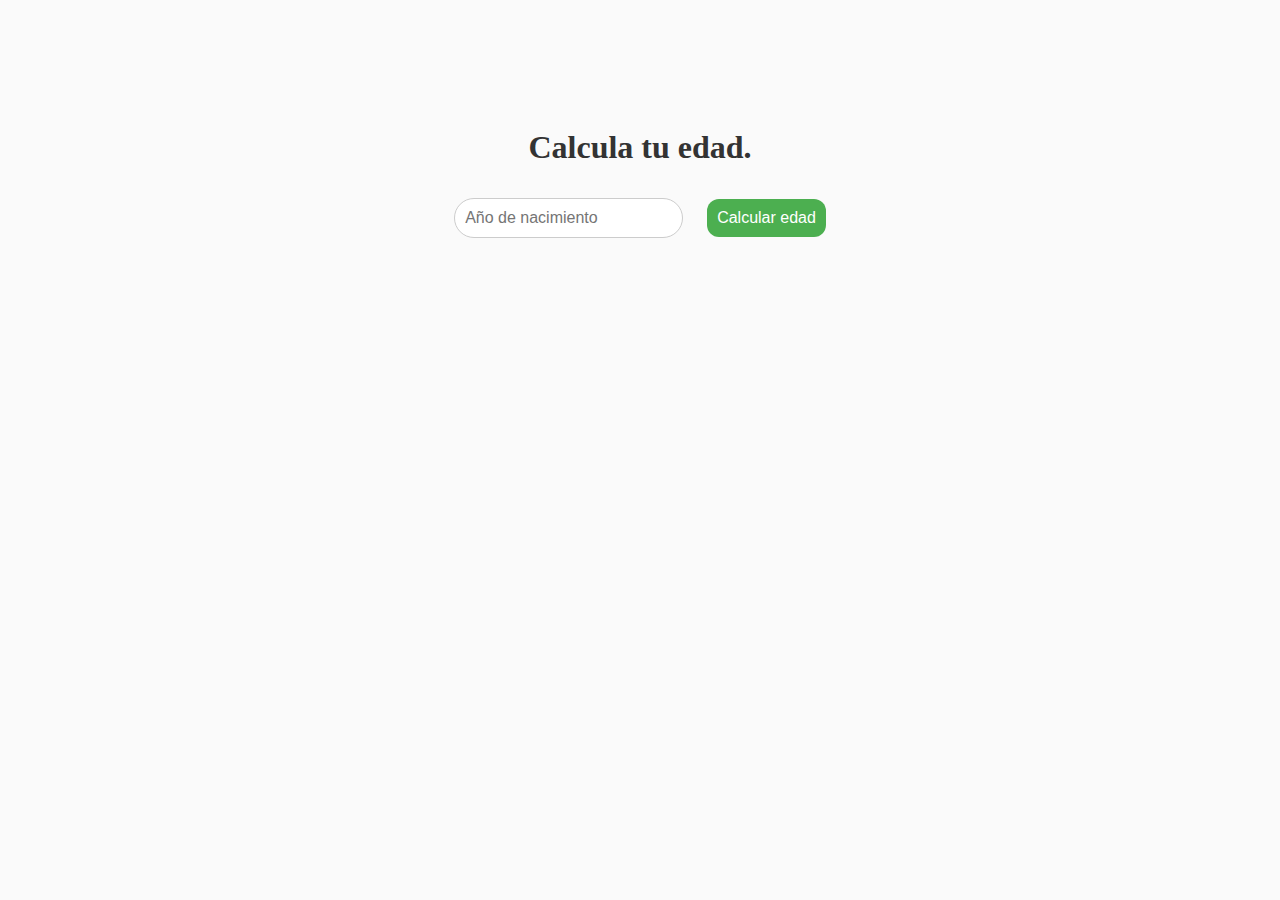
<file: ejercicio3/index.html>
<!DOCTYPE html>
<html lang="es">
<head>
  <meta charset="UTF-8" />
  <meta name="viewport" content="width=device-width, initial-scale=1.0" />
  <title>Calculadora de Edad</title>
  <link rel="stylesheet" href="estilo.css" />
</head>
<body>
  <h1>Calcula tu edad.</h1>
  <input type="number" id="anioNacimiento" placeholder="Año de nacimiento" />
  <button onclick="calcularEdad()">Calcular edad</button>
  <div id="resultado"></div>

  <script src="scrip.js"></script>
</body>
</html>
</file>
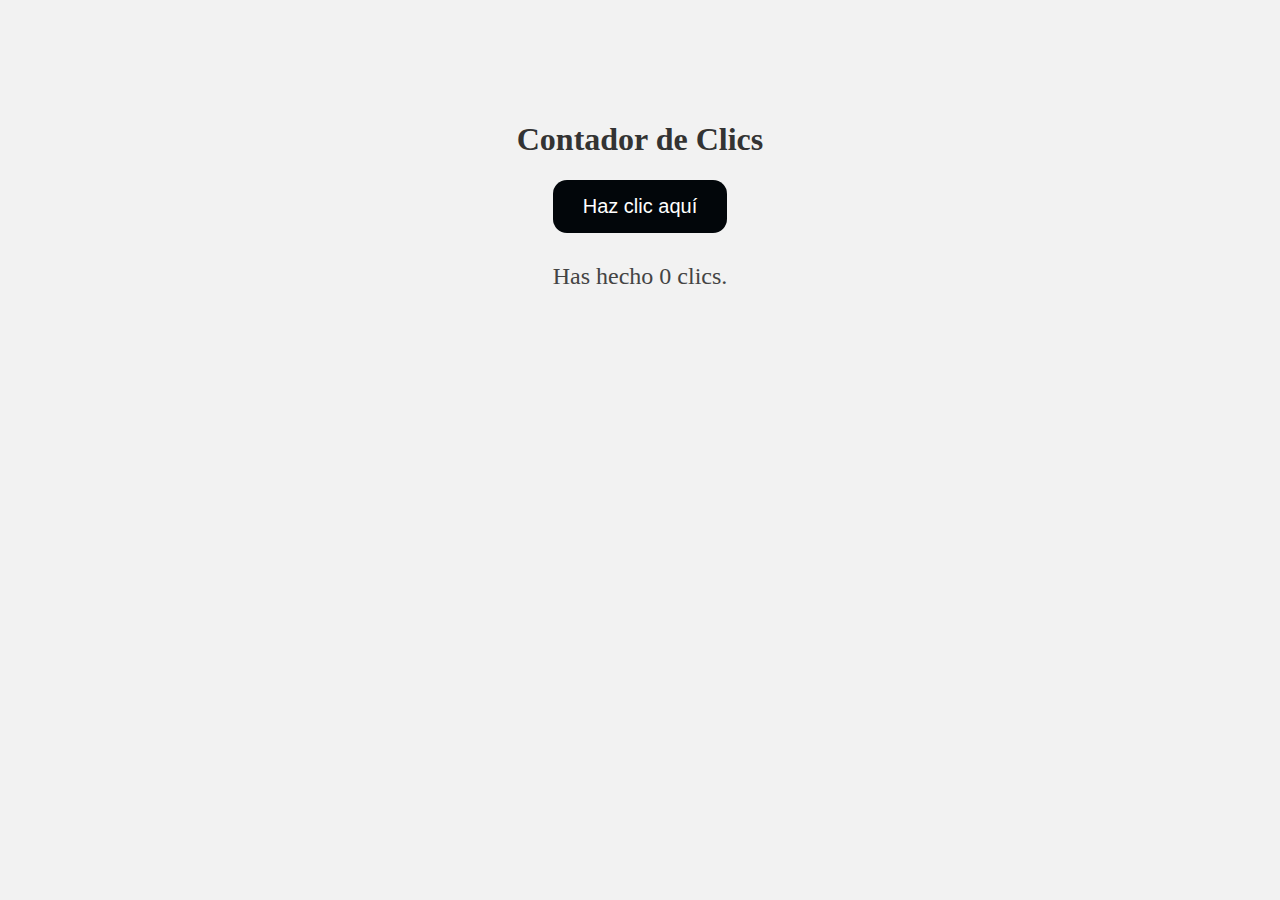
<file: ejercicio4/index.html>
<!DOCTYPE html>
<html lang="es">
<head>
  <meta charset="UTF-8" />
  <meta name="viewport" content="width=device-width, initial-scale=1.0" />
  <title>Contador de Clics</title>
  <link rel="stylesheet" href="estilo.css" />
</head>
<body>
  <h1>Contador de Clics</h1>
  <button onclick="incrementar()">Haz clic aquí</button>
  <p id="contador">Has hecho 0 clics.</p>

  <script src="script.js"></script>
</body>
</html>
</file>
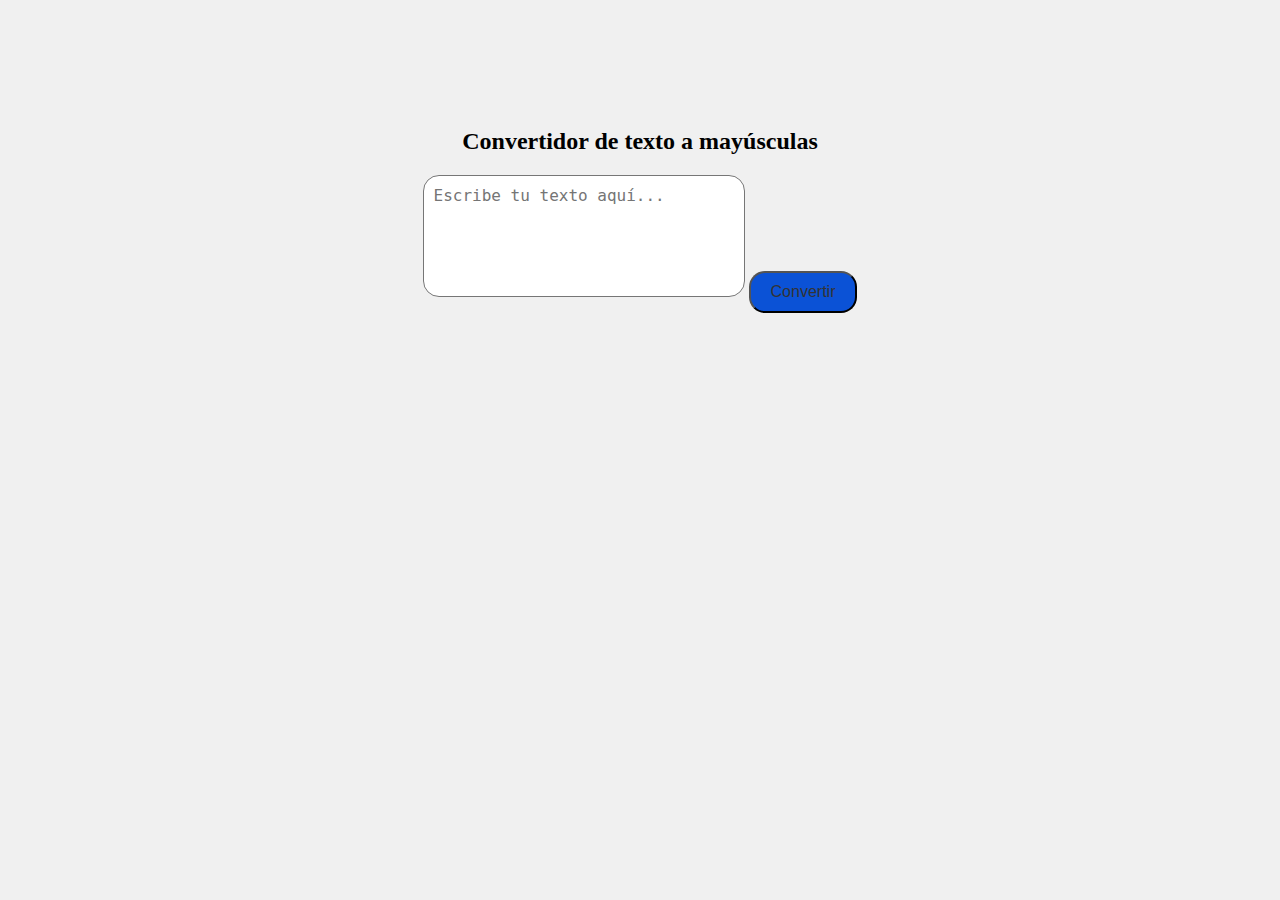
<file: ejercicio5/index.html>
<!DOCTYPE html>
<html lang="es">
<head>
  <meta charset="UTF-8">
  <title>Convertidor a Mayúsculas</title>
  <link rel="stylesheet" href="estilo.css">
</head>
<body>

  <h2>Convertidor de texto a mayúsculas</h2>

  <textarea id="entrada" placeholder="Escribe tu texto aquí..."></textarea>
  <button onclick="convertirMayusculas()">Convertir</button>

  <div id="resultado"></div>

  <script src="script.js"></script>
</body>
</html>
</file>
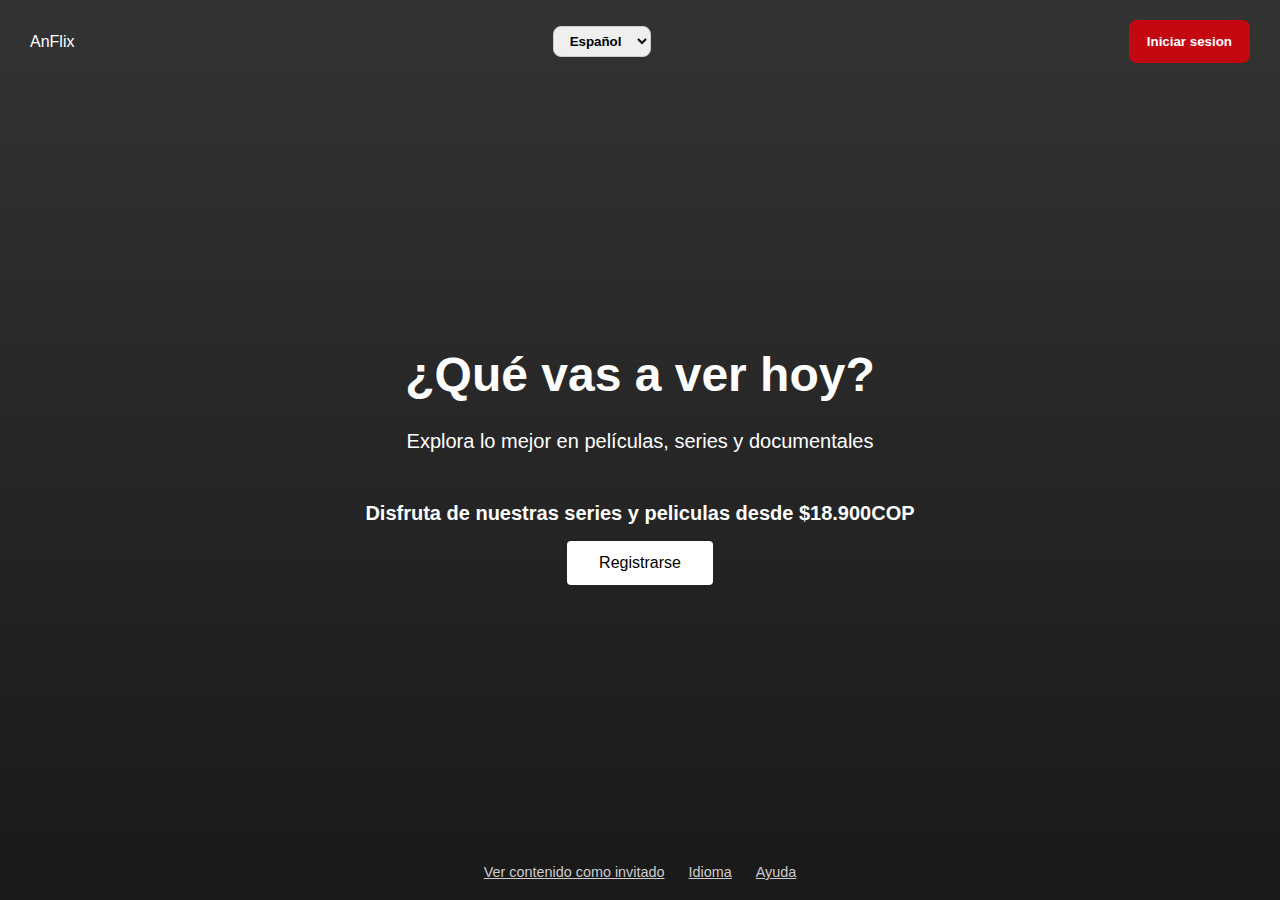
<file: ejercicio6/prueba.html>
<!DOCTYPE html>
<html lang="es">
<head>
  <meta charset="UTF-8" />
  <meta name="viewport" content="width=device-width, initial-scale=1.0" />
  <title>Pantalla de Inicio Netflix</title>
  <link rel="stylesheet" href="estilos.css" />
</head>
<body>

<header >
  <div >AnFlix</div>
    <select class="language-select">
      <option value="es">Español</option>
      <option value="es">Ingles</option>
    </select>
    <button class="btn-login">Iniciar sesion</button>
</header>

  <h1>¿Qué vas a ver hoy?</h1>
  <p>Explora lo mejor en películas, series y documentales</p>
  <h2>Disfruta de nuestras series y peliculas desde $18.900COP</h2>
  <div class="buttons">
    <button class="btn btn-register">Registrarse</button>
  </div>
  <div class="footer">
    <a href="#">Ver contenido como invitado</a> 
    <a href="#">Idioma</a> 
    <a href="#">Ayuda</a>
  </div>
</body>
</html>
</file>
<file: ejercicio3/estilo.css>
body {
  font-family: 'Times New Roman', Times, serif, sans-serif;
  background-color: #fafafa;
  text-align: center;
  padding-top: 100px;
}

h1 {
  color: #333;
}

input, button {
  padding: 10px;
  margin: 10px;
  font-size: 16px;
  border-radius: 20px;
  border: 1px solid #ccc;
}

button {
  background-color: #4CAF50;
  color: white;
  border: none;
  cursor: pointer;
  border-radius: 12px;
  transition: background-color 0.3s; 
}

button:hover {
  background-color: #110224;
}

#resultado {
  margin-top: 20px;
  font-size: 20px;
  color: #222;
}
</file>
<file: ejercicio4/estilo.css>
body {
  font-family: 'Times New Roman', Times, serif, sans-serif;
  background-color: #f2f2f2;
  text-align: center;
  margin: 0;
  padding-top: 100px;
}

h1 {
  color: #333;
  font-size: 2em;
}

button {
  padding: 15px 30px;
  font-size: 20px;
  background-color: #02060a;
  color: white;
  border: none;
  border-radius: 14px;
  cursor: pointer;
  transition: background-color 0.3s;
}

button:hover {
  background-color: #0056b3;
}

#contador {
  margin-top: 30px;
  font-size: 24px;
  color: #444;
}
</file>
<file: ejercicio5/estilo.css>
body {
  font-family: 'Times New Roman', Times, serif, sans-serif;
  text-align: center;
  padding-top: 100px;
  background-color: #f0f0f0;
}

textarea {
  width: 300px;
  height: 100px;
  padding: 10px;
  border-radius: 16px;
  font-size: 16px;
  resize: none;
}

button {
  background-color: rgb(11, 82, 214);
  margin-top: 15px;
  padding: 10px 20px;
  border-radius: 16px;
  font-size: 16px;
  cursor: pointer;
  color: #333;
}

#resultado {
  margin-top: 20px;
  font-weight: bold;
  font-size: 18px;
  color: #333;
}
</file>
<file: ejercicio6/estilos.css>
body {
  margin: 0;
  font-family: 'Helvetica Neue', sans-serif;
  background: linear-gradient(to bottom, rgba(0,0,0,0.8), rgba(0,0,0,0.9)),
              url('https://assets.nflxext.com/ffe/siteui/vlv3/1b17dd70-53e3-4323-b28a-0b6f9a9cf0e9/b2c1ba02-10b9-4c97-931f-378c322e0c2b/ES-es-20240506-popsignuptwoweeks-perspective_alpha_website_small.jpg') no-repeat center center / cover;
  color: #fff;
  height: 100vh;
  display: flex;
  flex-direction: column;
  justify-content: center;
  align-items: center;
  text-align: center;
}

h1 {
  font-size: 3rem;
  margin-bottom: 0.5rem;
}

h2 {
  font-size: 20px;

}

p {
  font-size: 1.25rem;
  margin-bottom: 2rem;
}

header {
  padding: 20px 30px;
  position: absolute;
  top: 0px;
  left: 0px;
  right: 0px;
  display: flex;
  justify-content: space-between;
  align-items: center;
  z-index: 1000;
}

.buttons {
  display: flex;
  gap: 1rem;
  flex-wrap: wrap;
  justify-content: center;
}

.language-select {
  padding: 6px 12px;
  border-radius: 8px;
  border: 1px solid #ccc;
  font-weight: bold;
  
}

.btn {
  padding: 0.8rem 2rem;
  font-size: 1rem;
  border: none;
  border-radius: 4px;
  cursor: pointer;
  transition: 0.3s;
}

.btn-login {
  background-color: #e50914;
  color: #fff;
  padding: 14px 18px;
  border: none;
  font-weight: bold;
  border-radius: 8px;
  cursor: pointer;
}

.btn-register {
  background-color: #fff;
  color: #000;
}

.btn-login {
  background-color: #c40812;
}

.footer {
  position: absolute;
  bottom: 20px;
  font-size: 0.9rem;
  color: #ccc;
}

.footer a {
  color: #ccc;
  text-decoration: underline;
  margin: 0 10px;
}

@media (max-width: 600px) {
  h1 { font-size: 2rem; }
  p { font-size: 1rem; }
}

.logo {
  position: absolute;
  font-size: 48px; /* Aumenta el tamaño */
  font-weight: 900;
  color: #e50914;
  font-family: 'Helvetica Neue', Arial, sans-serif;
  letter-spacing: 1px;
}
</file>
